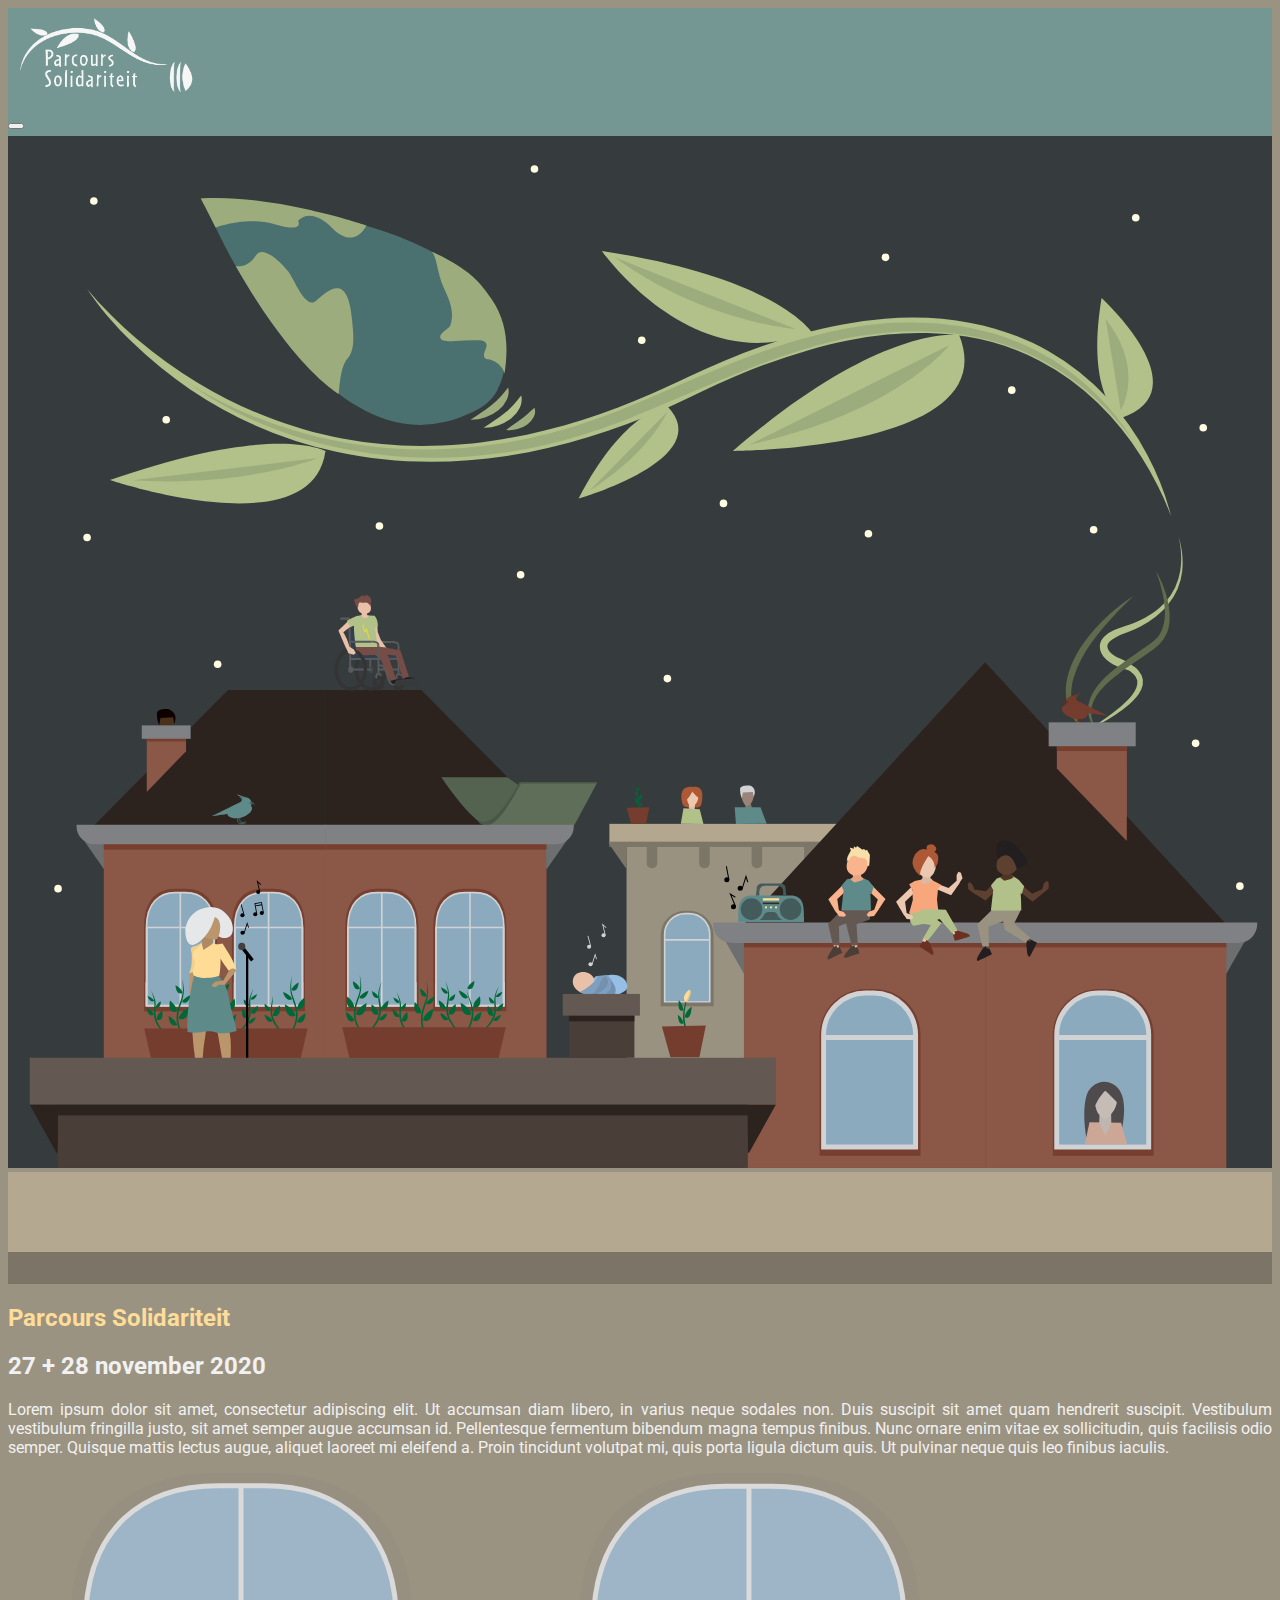
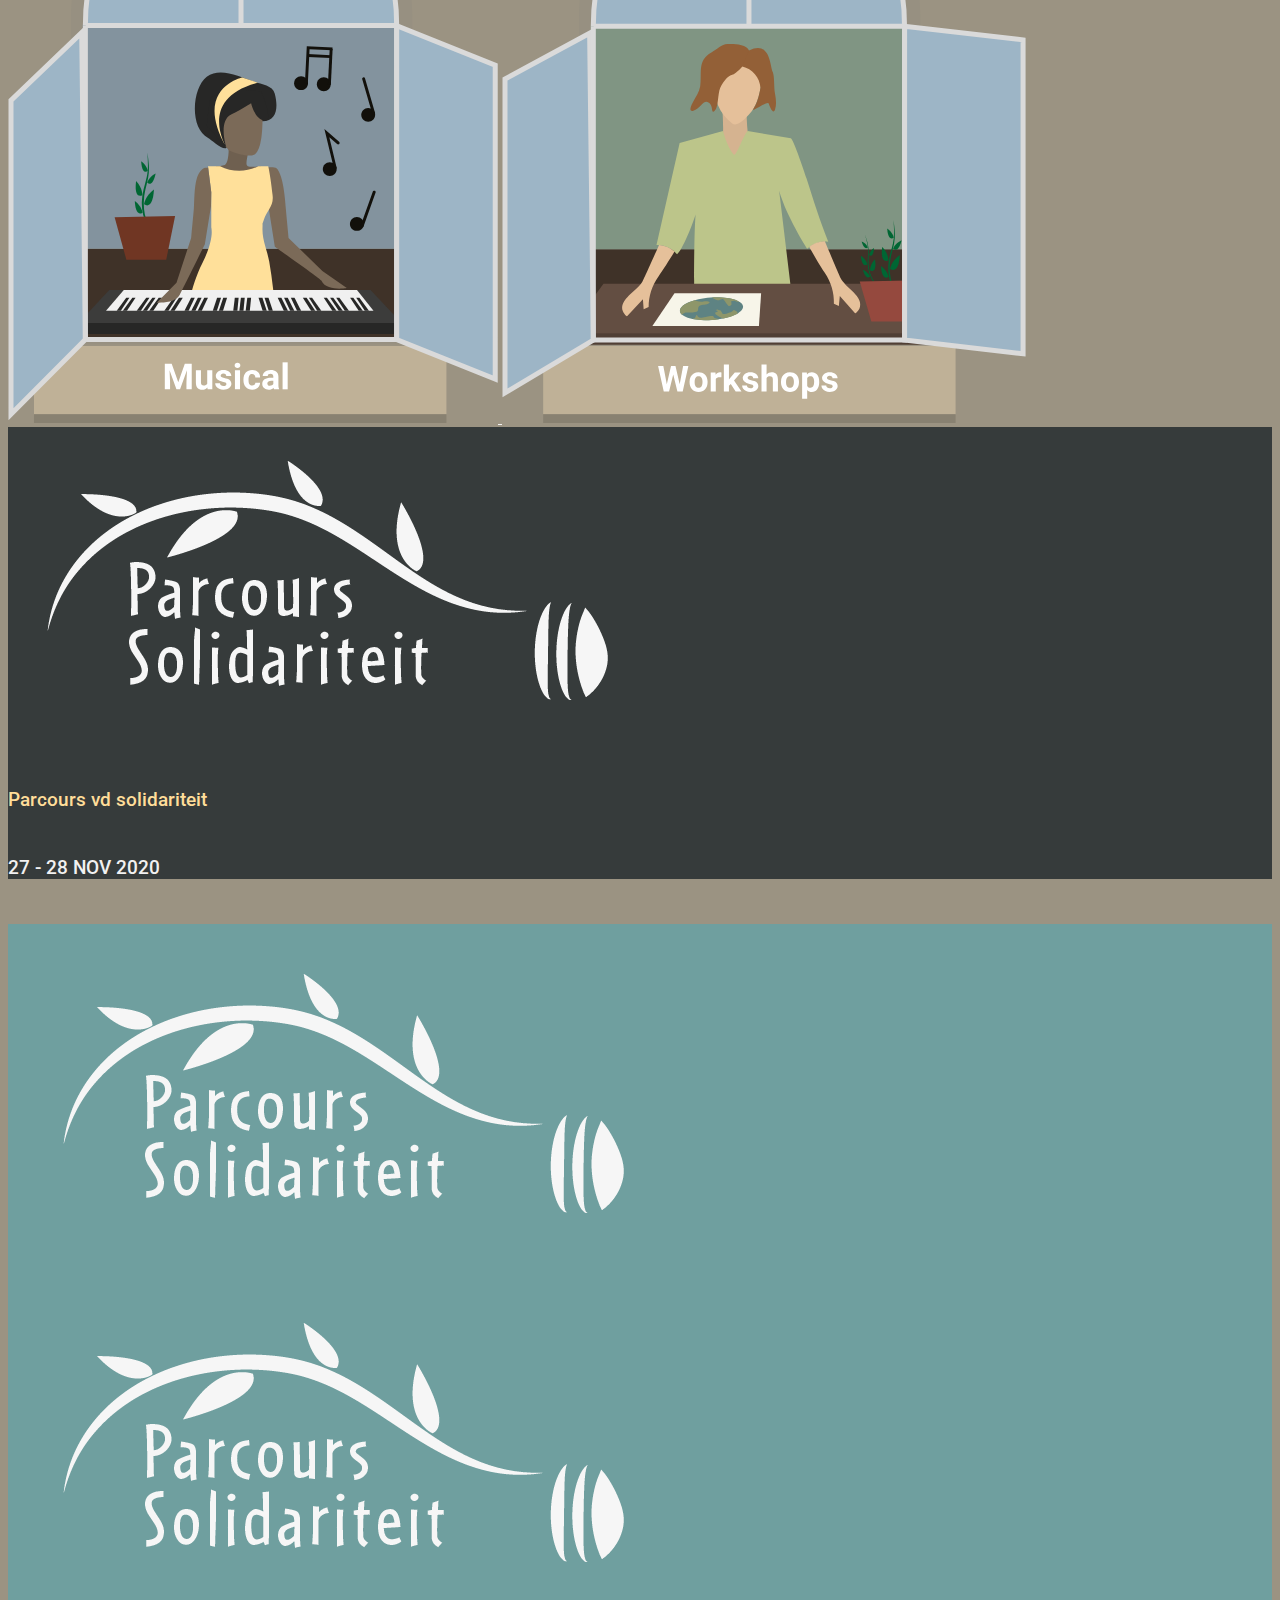
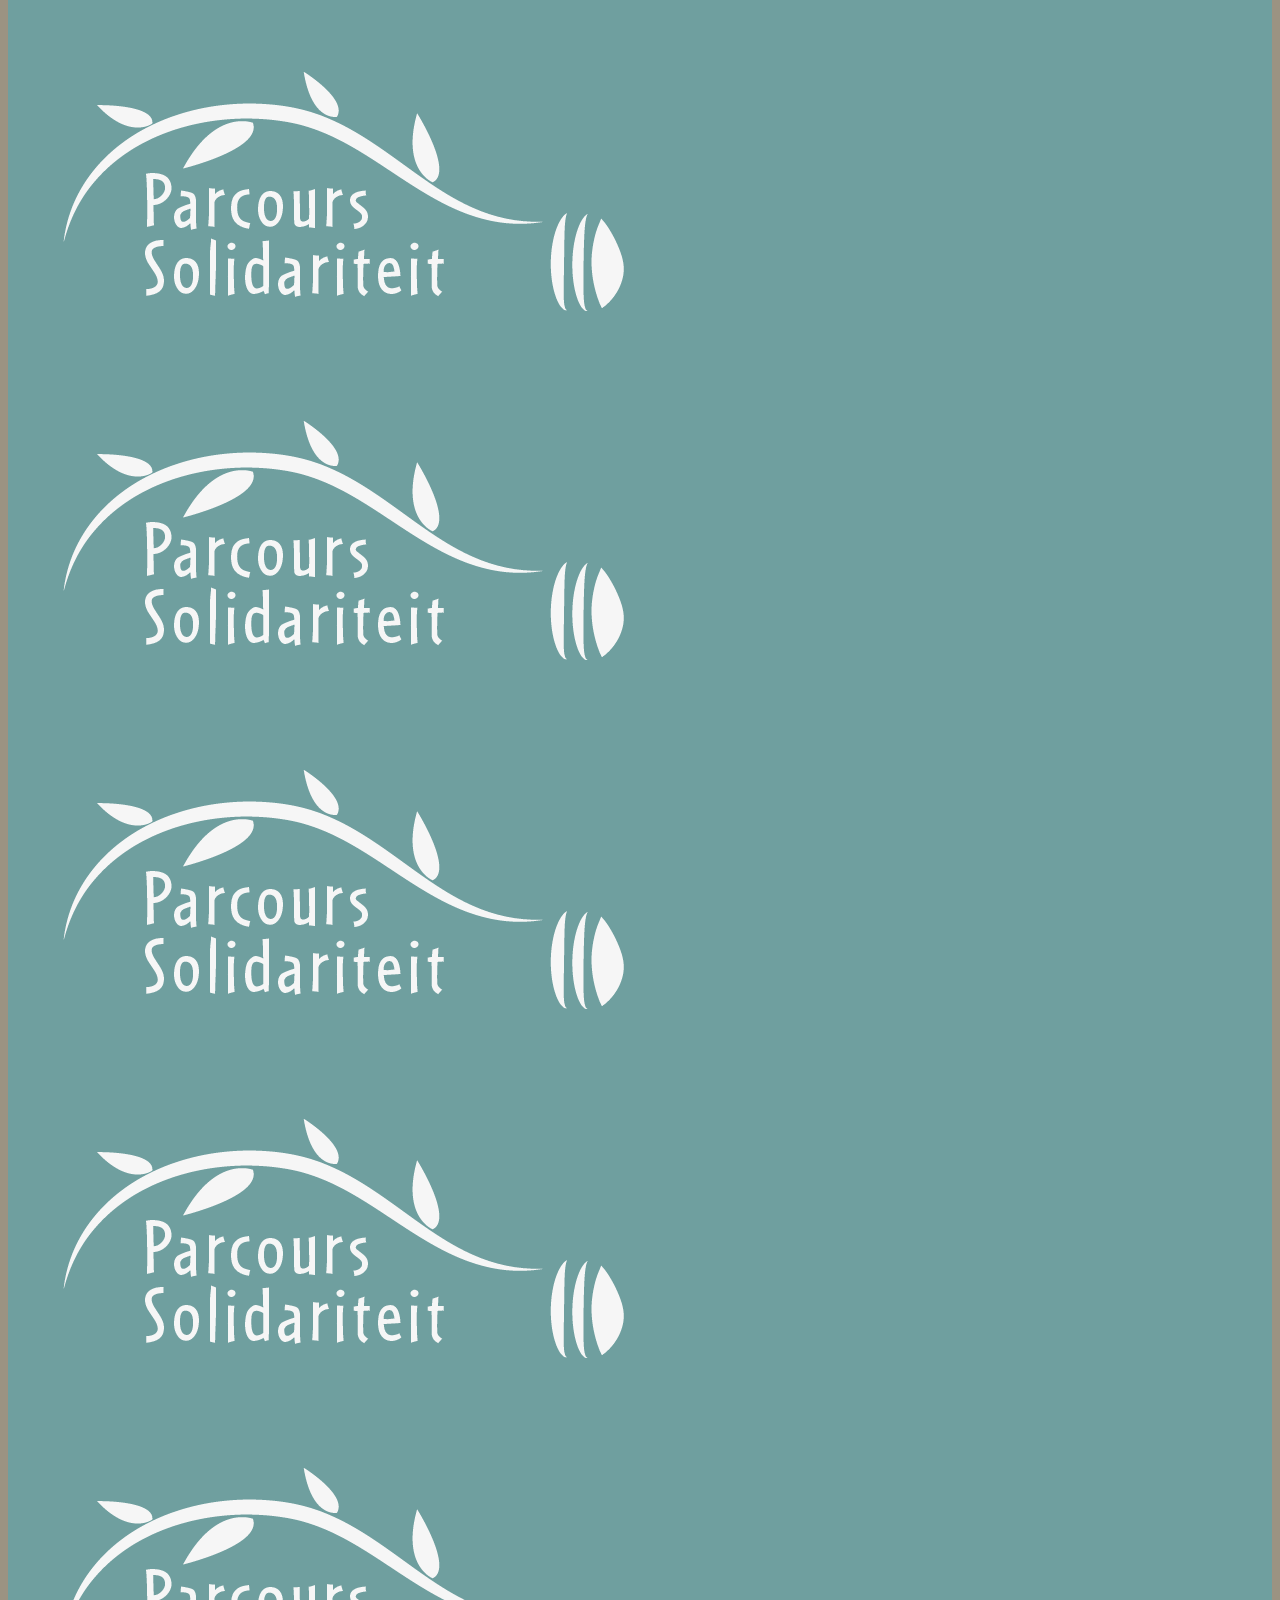
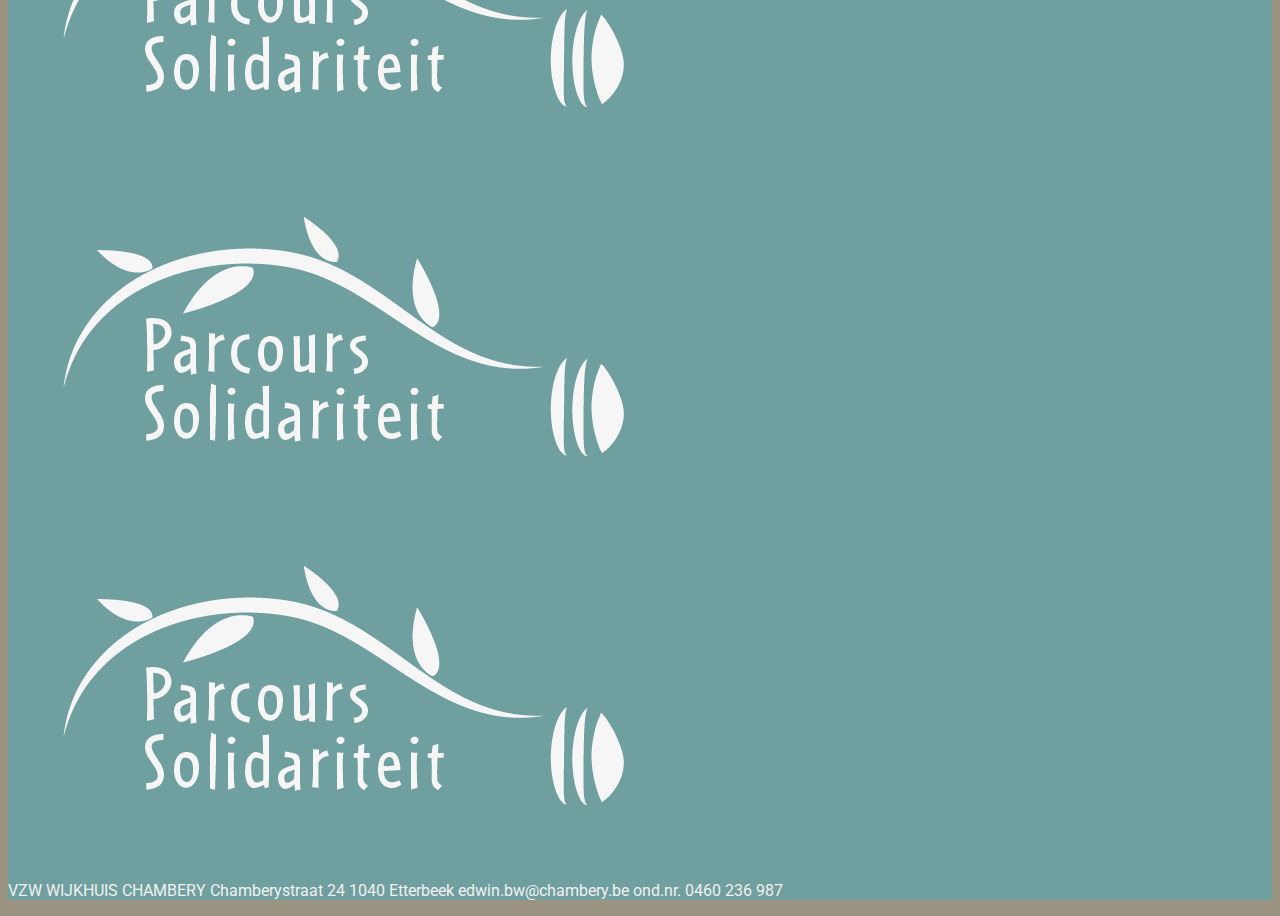
<file: home/index.html>
<!DOCTYPE html>
<html>
  <head>
    <meta charset="utf-8" />
    <title>Parcours solidariteit</title>
    <meta name="description" content="Homepagina" />
    <meta name="viewport" content="width=device-width, initial-scale=1" />
    <link
      rel="stylesheet"
      href="https://stackpath.bootstrapcdn.com/bootstrap/4.5.0/css/bootstrap.min.css"
      integrity="sha384-9aIt2nRpC12Uk9gS9baDl411NQApFmC26EwAOH8WgZl5MYYxFfc+NcPb1dKGj7Sk"
      crossorigin="anonymous"
    />
    <link rel="stylesheet" href="../global.css" />
    <link rel="stylesheet" href="style.css" />

    <script
      src="https://code.jquery.com/jquery-3.5.1.slim.min.js"
      integrity="sha384-DfXdz2htPH0lsSSs5nCTpuj/zy4C+OGpamoFVy38MVBnE+IbbVYUew+OrCXaRkfj"
      crossorigin="anonymous"
    ></script>
    <script
      src="https://cdn.jsdelivr.net/npm/popper.js@1.16.0/dist/umd/popper.min.js"
      integrity="sha384-Q6E9RHvbIyZFJoft+2mJbHaEWldlvI9IOYy5n3zV9zzTtmI3UksdQRVvoxMfooAo"
      crossorigin="anonymous"
    ></script>
    <script
      src="https://stackpath.bootstrapcdn.com/bootstrap/4.5.0/js/bootstrap.min.js"
      integrity="sha384-OgVRvuATP1z7JjHLkuOU7Xw704+h835Lr+6QL9UvYjZE3Ipu6Tp75j7Bh/kR0JKI"
      crossorigin="anonymous"
    ></script>
  </head>
  <body>
    <div class="container col-12">
      <header class="row">
        <div class="col-lg-5 d-none d-lg-block"></div>

        <a href="#" class="col-2 d-none d-lg-block">
          <img
            class="img-fluid logo"
            src="/media/Logo-Solidariteit/logo-nl-wit.png"
          />
        </a>
        <nav class="navbar navbar-expand-lg navbar-dark col-lg-5 col-12">
          <button
            class="navbar-toggler"
            type="button"
            data-toggle="collapse"
            data-target="#navbarNav"
            aria-controls="navbarNav"
            aria-expanded="false"
            aria-label="Toggle navigation"
          >
            <span class="navbar-toggler-icon"></span>
          </button>
          <div class="collapse navbar-collapse" id="navbarNav">
            <ul class="navbar-nav">
              <li class="d-flex nav-item active dropdown align-items-center">
                <a href="#" class="nav-link">Musical</a>
                <a
                  href="#"
                  class="nav-link dropdown-toggle dropdown-toggle-split"
                  data-toggle="dropdown"
                  aria-haspopup="true"
                  aria-expanded="false"
                >
                  <span class="sr-only">Toggle Dropdown</span>
                </a>
                <div class="dropdown-menu" aria-labelledby="navbarDropdown">
                  <a class="dropdown-item" href="#">Bouwers</a>
                  <a class="dropdown-item" href="#">Bedenkers</a>
                  <a class="dropdown-item" href="#">Zangers</a>
                  <a class="dropdown-item" href="#">Dansers</a>
                  <div class="dropdown-divider"></div>
                  <a class="dropdown-item" href="#">Repetitieschema</a>
                </div>
              </li>
              <li class="nav-item">
                <a class="nav-link" href="#">Workshops</a>
              </li>
              <li class="nav-item">
                <a class="nav-link" href="#">Doe mee!</a>
              </li>
            </ul>
          </div>
        </nav>
      </header>
      <section class="row">
        <div class="col-12 p-0">
          <img class="img-fluid" src="/media/top-illustration.svg" />
        </div>
      </section>

      <section class="row tussenboord"></section>

      <section class="row tussenboord2"></section>

      <section class="row principal d-flex justify-content-center">
        <div class="col-lg-10 col-12 d-flex justify-content-between pt-5">
          <h2 class="yellow">Parcours Solidariteit</h2>
          <h2>27 + 28 november 2020</h2>
        </div>
      </section>

      <section class="row principal d-flex justify-content-center">
        <div class="col-lg-10 col-12 pt-5">
          <p>
            Lorem ipsum dolor sit amet, consectetur adipiscing elit. Ut accumsan
            diam libero, in varius neque sodales non. Duis suscipit sit amet
            quam hendrerit suscipit. Vestibulum vestibulum fringilla justo, sit
            amet semper augue accumsan id. Pellentesque fermentum bibendum magna
            tempus finibus. Nunc ornare enim vitae ex sollicitudin, quis
            facilisis odio semper. Quisque mattis lectus augue, aliquet laoreet
            mi eleifend a. Proin tincidunt volutpat mi, quis porta ligula dictum
            quis. Ut pulvinar neque quis leo finibus iaculis.
          </p>
        </div>
      </section>

      <section class="row principal d-flex justify-content-center my-5">
        <div class="col-9 d-flex justify-content-around flex-wrap py-3">
          <a href="#" class="col-12 col-lg-5 px-lg-5 mb-5">
            <img class="img-fluid" src="/media/SVG/venster-musical-knop.svg" />
          </a>
          <a href="#" class="col-12 col-lg-5 px-lg-5">
            <img
              class="img-fluid"
              src="/media/SVG/venster-workshops-knop.svg"
            />
          </a>
        </div>
      </section>

      <footer class="row mt-5">
        <div class="footer-1 d-flex py-4 col-12">
          <div class="col-lg-2 col-4 pl-2">
            <img
              class="img-fluid"
              src="/media/Logo-Solidariteit/logo-nl-wit.png"
            />
          </div>
          <div class="col-8 d-none d-lg-block"></div>
          <div class="col-lg-2 d-flex flex-column justify-content-end">
            <h6 class="yellow mb-0">Parcours vd solidariteit</h6>
            <h6>27 - 28 NOV 2020</h6>
          </div>
        </div>
        <div class="footer-2 d-flex pt-5 col-12 flex-wrap">
          <div class="col-12 d-flex sponsers">
            <a href="#" class=""
              ><img
                class="img-fluid"
                src="/media/Logo-Solidariteit/logo-nl-wit.png"
            /></a>
            <a href="#" class=""
              ><img
                class="img-fluid"
                src="/media/Logo-Solidariteit/logo-nl-wit.png"
            /></a>
            <a href="#" class=""
              ><img
                class="img-fluid"
                src="/media/Logo-Solidariteit/logo-nl-wit.png"
            /></a>
            <a href="#" class=""
              ><img
                class="img-fluid"
                src="/media/Logo-Solidariteit/logo-nl-wit.png"
            /></a>
            <a href="#" class=""
              ><img
                class="img-fluid"
                src="/media/Logo-Solidariteit/logo-nl-wit.png"
            /></a>
            <a href="#" class=""
              ><img
                class="img-fluid"
                src="/media/Logo-Solidariteit/logo-nl-wit.png"
            /></a>
            <a href="#" class=""
              ><img
                class="img-fluid"
                src="/media/Logo-Solidariteit/logo-nl-wit.png"
            /></a>
            <a href="#" class=""
              ><img
                class="img-fluid"
                src="/media/Logo-Solidariteit/logo-nl-wit.png"
            /></a>
            <a href="#" class=""
              ><img
                class="img-fluid"
                src="/media/Logo-Solidariteit/logo-nl-wit.png"
            /></a>
          </div>
          <p class="text-center col-12 py-1 voetnoot">
            VZW WIJKHUIS CHAMBERY Chamberystraat 24 1040 Etterbeek
            edwin.bw@chambery.be ond.nr. 0460 236 987
          </p>
        </div>
      </footer>
    </div>
  </body>
</html>
</file>
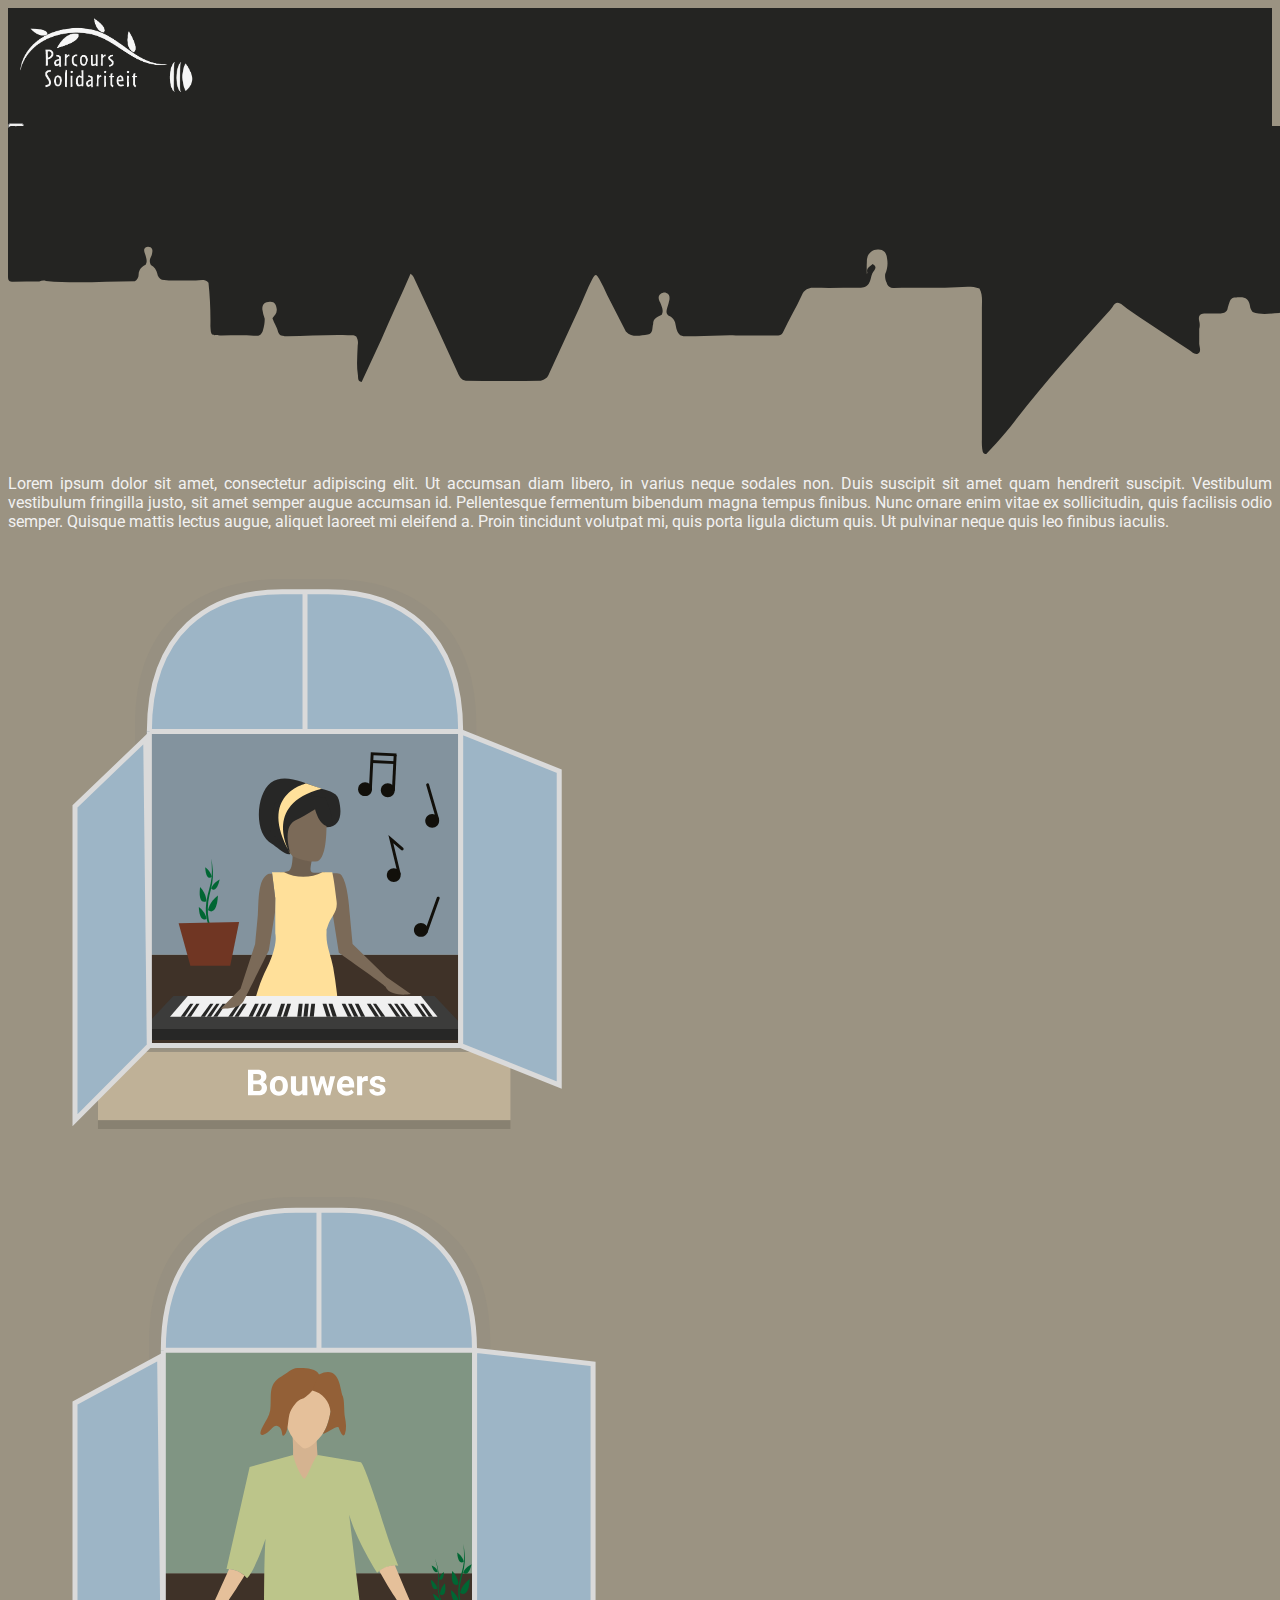
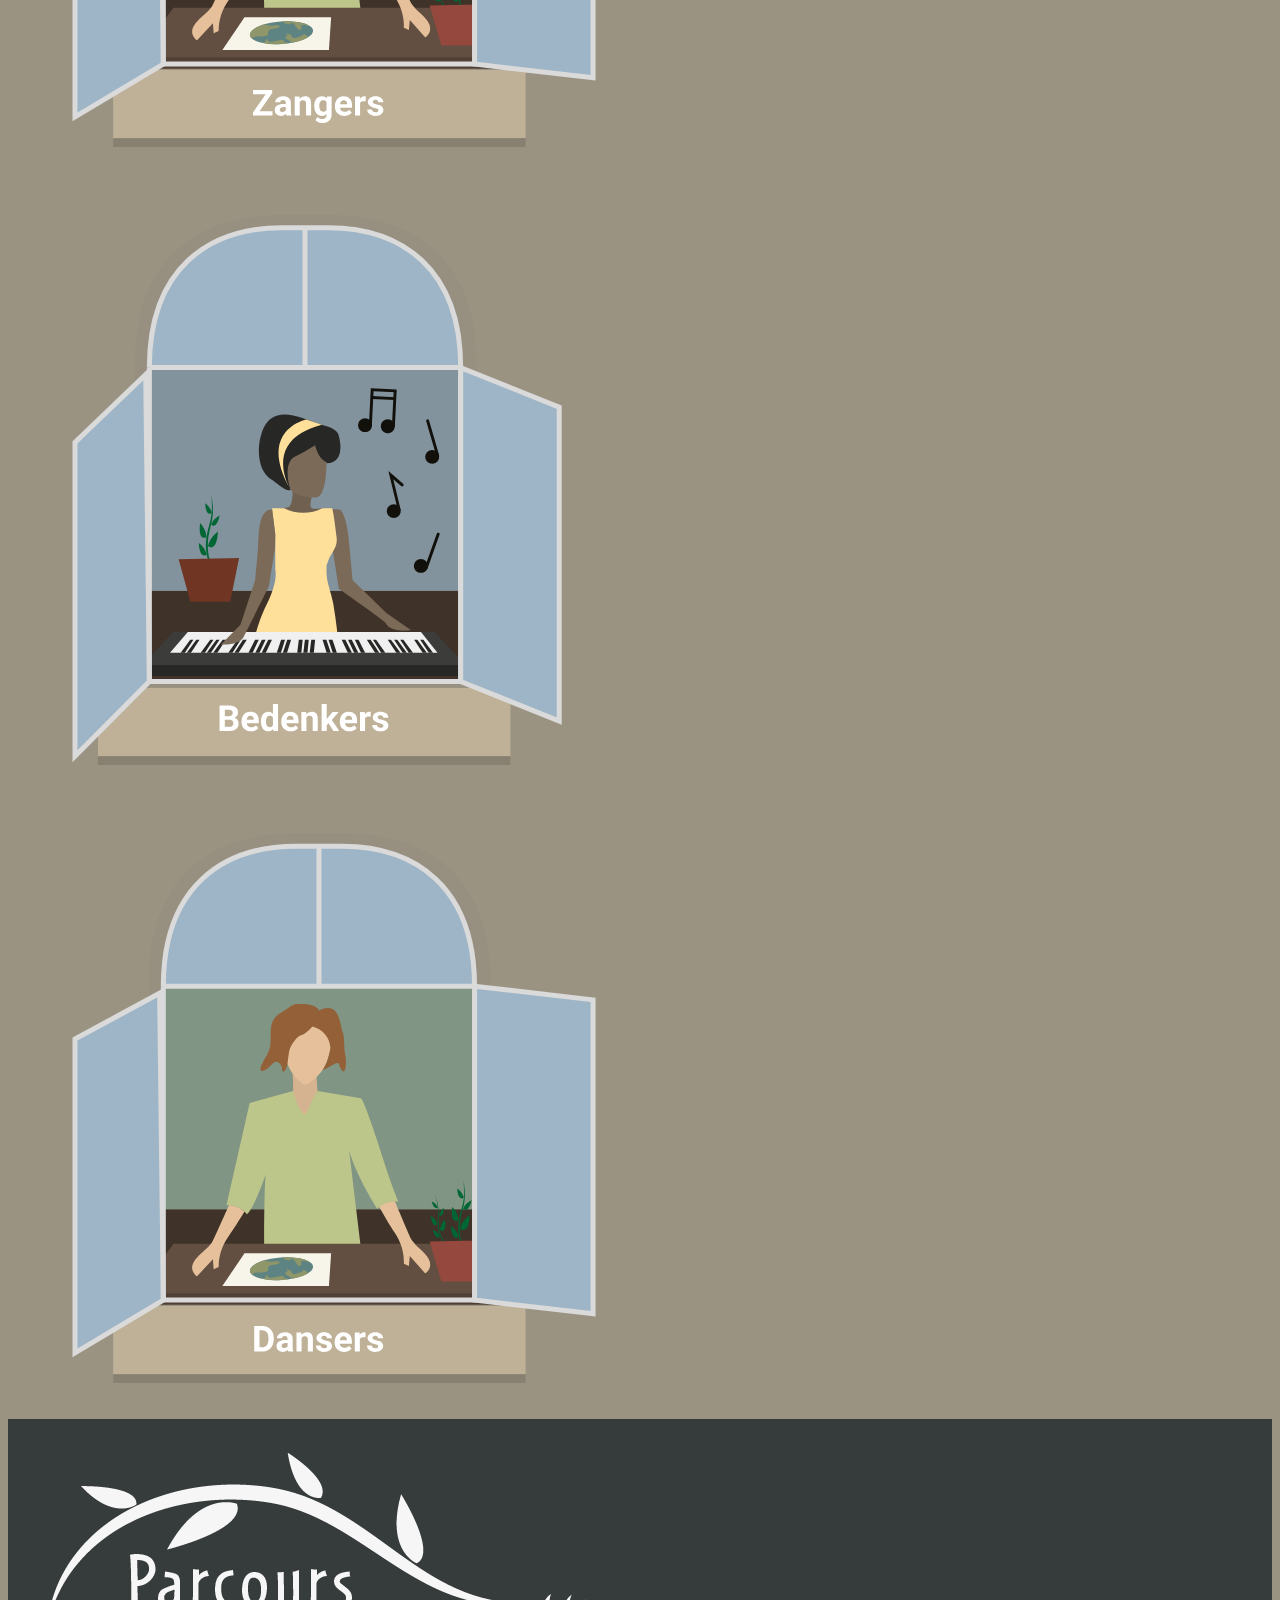
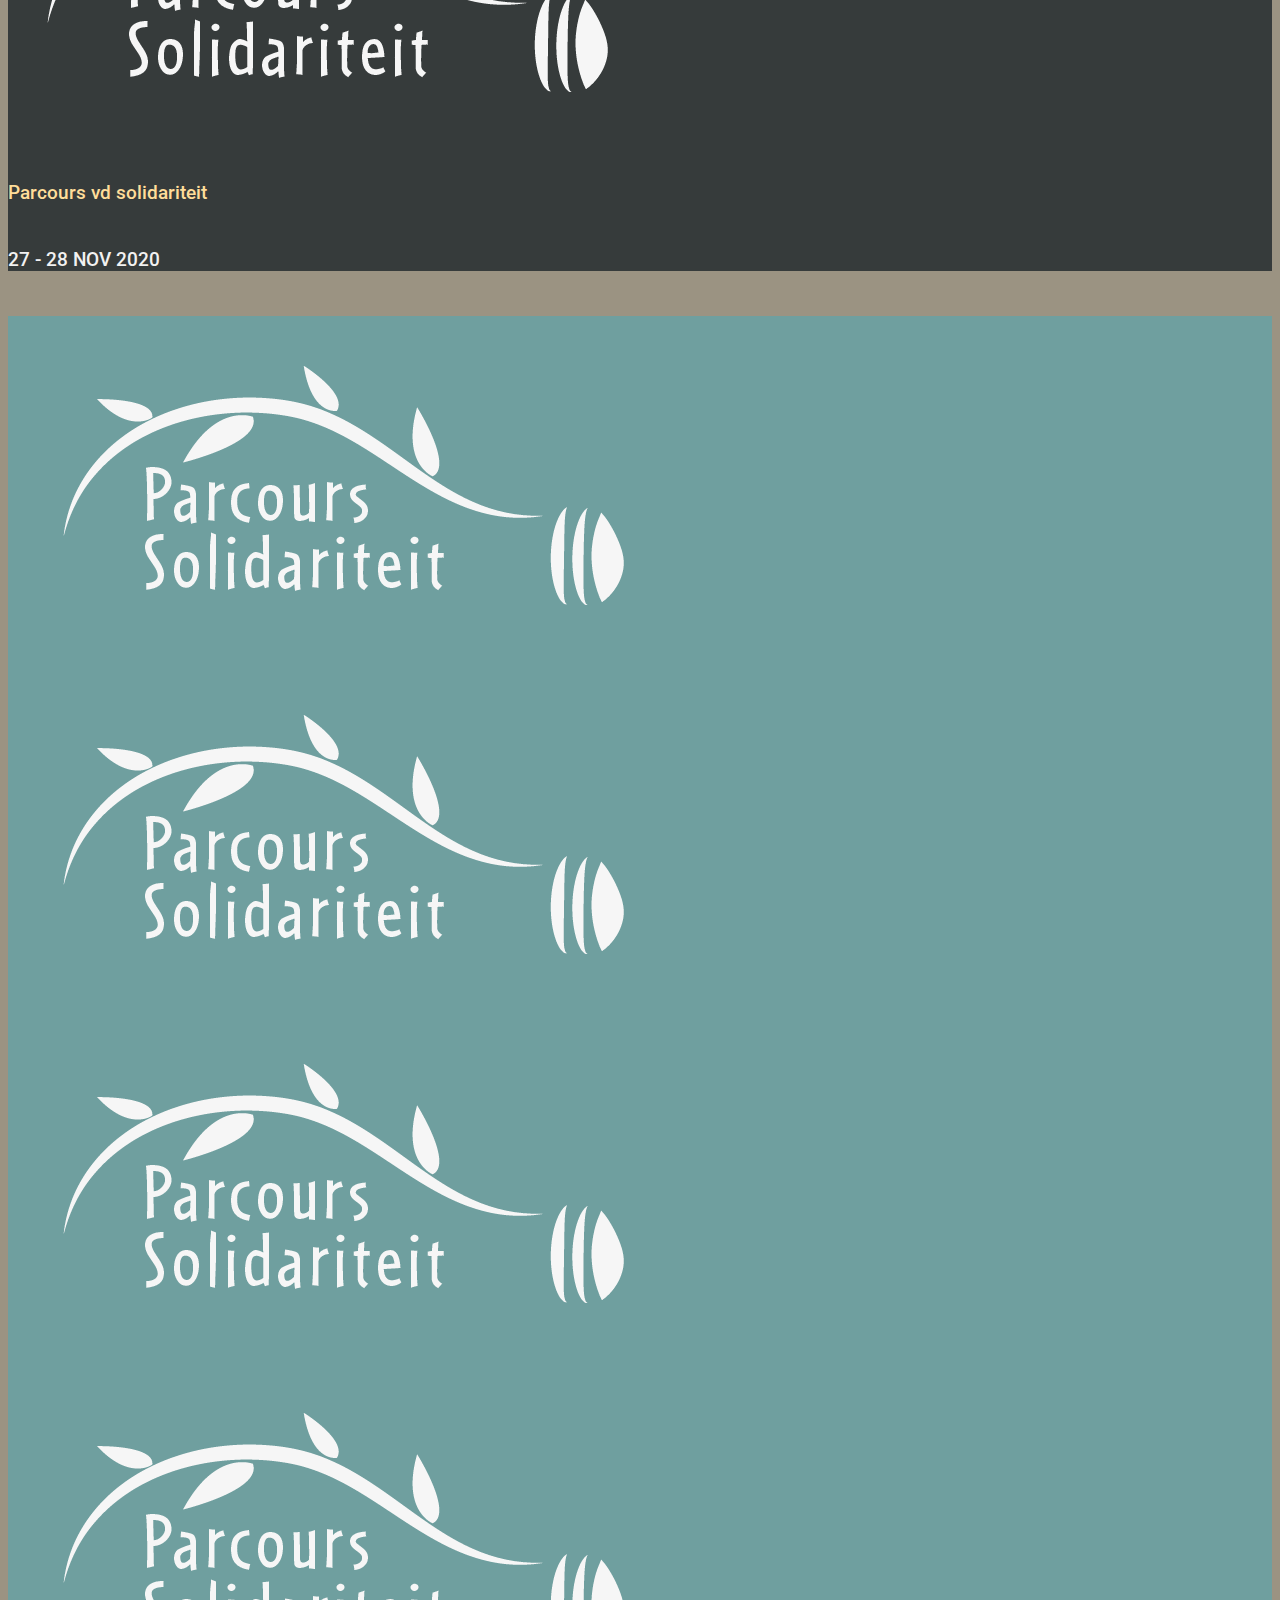
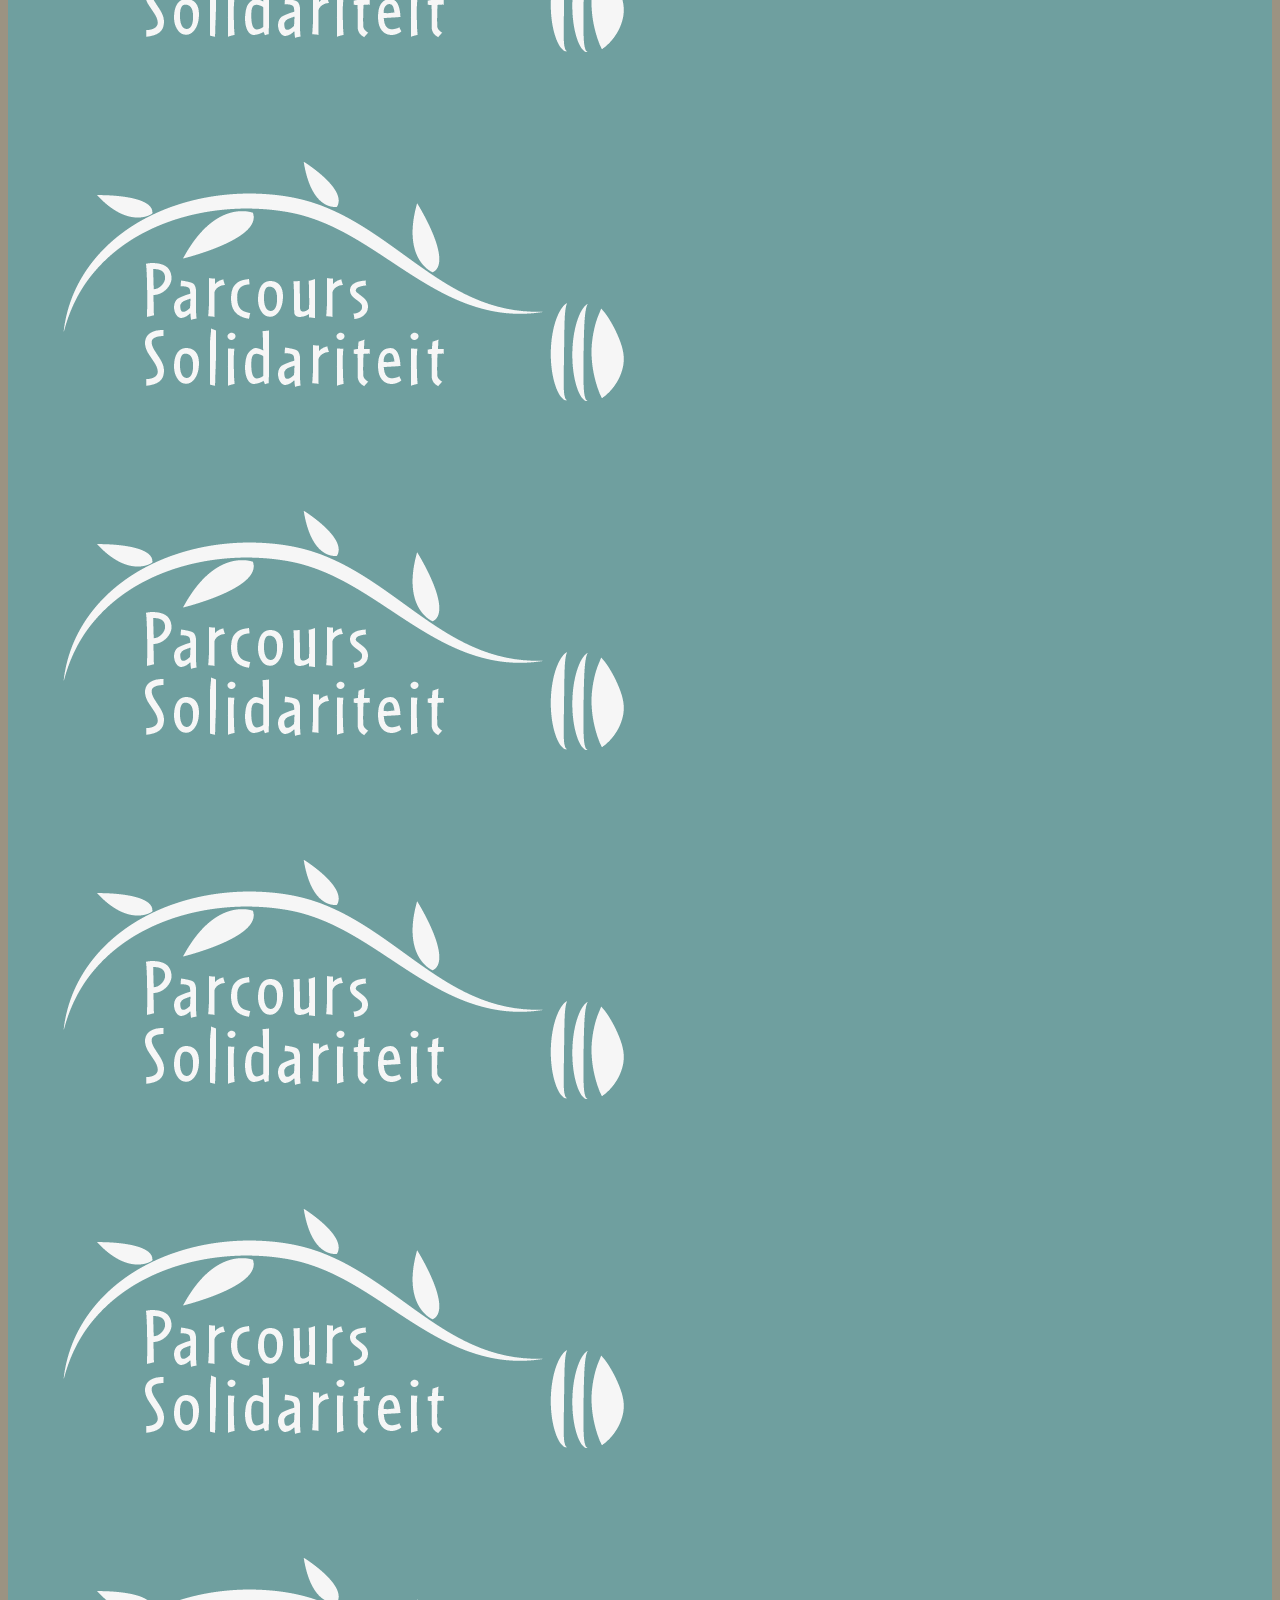
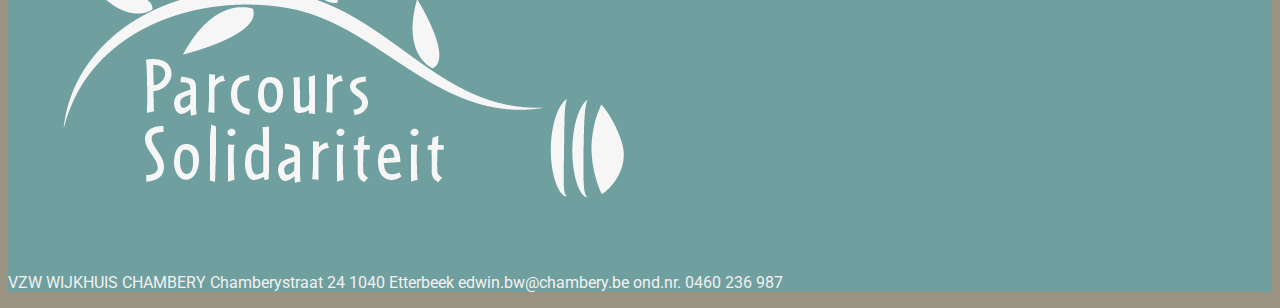
<file: musical/index.html>
<!DOCTYPE html>
<html>
  <head>
    <meta charset="utf-8" />
    <title>Musical</title>
    <meta name="description" content="" />
    <meta name="viewport" content="width=device-width, initial-scale=1" />
    <link
      rel="stylesheet"
      href="https://stackpath.bootstrapcdn.com/bootstrap/4.5.0/css/bootstrap.min.css"
      integrity="sha384-9aIt2nRpC12Uk9gS9baDl411NQApFmC26EwAOH8WgZl5MYYxFfc+NcPb1dKGj7Sk"
      crossorigin="anonymous"
    />
    <link rel="stylesheet" href="../global.css" />
    <link rel="stylesheet" href="style.css" />

    <script
      src="https://code.jquery.com/jquery-3.5.1.slim.min.js"
      integrity="sha384-DfXdz2htPH0lsSSs5nCTpuj/zy4C+OGpamoFVy38MVBnE+IbbVYUew+OrCXaRkfj"
      crossorigin="anonymous"
    ></script>
    <script
      src="https://cdn.jsdelivr.net/npm/popper.js@1.16.0/dist/umd/popper.min.js"
      integrity="sha384-Q6E9RHvbIyZFJoft+2mJbHaEWldlvI9IOYy5n3zV9zzTtmI3UksdQRVvoxMfooAo"
      crossorigin="anonymous"
    ></script>
    <script
      src="https://stackpath.bootstrapcdn.com/bootstrap/4.5.0/js/bootstrap.min.js"
      integrity="sha384-OgVRvuATP1z7JjHLkuOU7Xw704+h835Lr+6QL9UvYjZE3Ipu6Tp75j7Bh/kR0JKI"
      crossorigin="anonymous"
    ></script>
  </head>
  <body>
    <div class="container col-12">
      <header class="row">
        <div class="col-lg-5 d-none d-lg-block"></div>

        <a href="#" class="col-2 d-none d-lg-block">
          <img
            class="img-fluid logo"
            src="/media/Logo-Solidariteit/logo-nl-wit.png"
          />
        </a>
        <nav class="navbar navbar-expand-lg navbar-dark col-lg-5 col-12">
          <button
            class="navbar-toggler"
            type="button"
            data-toggle="collapse"
            data-target="#navbarNav"
            aria-controls="navbarNav"
            aria-expanded="false"
            aria-label="Toggle navigation"
          >
            <span class="navbar-toggler-icon"></span>
          </button>
          <div class="collapse navbar-collapse" id="navbarNav">
            <ul class="navbar-nav">
              <li class="nav-item active dropdown">
                <a
                  class="nav-link dropdown-toggle"
                  href="#"
                  id="navbarDropdown"
                  role="button"
                  data-toggle="dropdown"
                  aria-haspopup="true"
                  aria-expanded="false"
                >
                  Musical <span class="sr-only">(current)</span>
                </a>
                <div class="dropdown-menu" aria-labelledby="navbarDropdown">
                  <a class="dropdown-item" href="#">Bouwers</a>
                  <a class="dropdown-item" href="#">Bedenkers</a>
                  <a class="dropdown-item" href="#">Zangers</a>
                  <a class="dropdown-item" href="#">Dansers</a>
                  <div class="dropdown-divider"></div>
                  <a class="dropdown-item" href="#">Repetitieschema</a>
                </div>
              </li>
              <li class="nav-item">
                <a class="nav-link" href="#">Workshops</a>
              </li>
              <li class="nav-item">
                <a class="nav-link" href="#">Doe mee!</a>
              </li>
            </ul>
          </div>
        </nav>
      </header>
      <div class="row">
        <img class="img-fluid menu-graphics" src="/media/Vector.svg" />
      </div>
      <section class="row mt-5 d-flex justify-content-center">
        <div class="col-lg-10 col-12">
          <p>
            Lorem ipsum dolor sit amet, consectetur adipiscing elit. Ut accumsan
            diam libero, in varius neque sodales non. Duis suscipit sit amet
            quam hendrerit suscipit. Vestibulum vestibulum fringilla justo, sit
            amet semper augue accumsan id. Pellentesque fermentum bibendum magna
            tempus finibus. Nunc ornare enim vitae ex sollicitudin, quis
            facilisis odio semper. Quisque mattis lectus augue, aliquet laoreet
            mi eleifend a. Proin tincidunt volutpat mi, quis porta ligula dictum
            quis. Ut pulvinar neque quis leo finibus iaculis.
          </p>
        </div>
      </section>
      <section class="row mt-5 d-flex justify-content-center">
        <div class="col-lg-10 col-12 d-flex flex-wrap vensters">
          <a href="#" class="col-12 col-lg-6 px-lg-5">
            <img class="img-fluid" src="/media/SVG/venster-bouwers-knop.svg" />
          </a>
          <a href="#" class="col-12 col-lg-6 px-lg-5">
            <img class="img-fluid" src="/media/SVG/venster-zangers-knop.svg" />
          </a>
          <a href="#" class="col-12 col-lg-6 px-lg-5">
            <img
              class="img-fluid"
              src="/media/SVG/venster-bedenkers-knop.svg"
            />
          </a>
          <a href="#" class="col-12 col-lg-6 px-lg-5">
            <img class="img-fluid" src="/media/SVG/venster-dansers-knop.svg" />
          </a>
        </div>
      </section>

      <footer class="row mt-5">
        <div class="footer-1 d-flex py-4 col-12">
          <div class="col-lg-2 col-4 pl-2">
            <img
              class="img-fluid"
              src="/media/Logo-Solidariteit/logo-nl-wit.png"
            />
          </div>
          <div class="col-8 d-none d-lg-block"></div>
          <div class="col-lg-2 d-flex flex-column justify-content-end">
            <h6 class="yellow mb-0">Parcours vd solidariteit</h6>
            <h6>27 - 28 NOV 2020</h6>
          </div>
        </div>
        <div class="footer-2 d-flex pt-5 col-12 flex-wrap">
          <div class="col-12 d-flex sponsers">
            <a href="#" class=""
              ><img
                class="img-fluid"
                src="/media/Logo-Solidariteit/logo-nl-wit.png"
            /></a>
            <a href="#" class=""
              ><img
                class="img-fluid"
                src="/media/Logo-Solidariteit/logo-nl-wit.png"
            /></a>
            <a href="#" class=""
              ><img
                class="img-fluid"
                src="/media/Logo-Solidariteit/logo-nl-wit.png"
            /></a>
            <a href="#" class=""
              ><img
                class="img-fluid"
                src="/media/Logo-Solidariteit/logo-nl-wit.png"
            /></a>
            <a href="#" class=""
              ><img
                class="img-fluid"
                src="/media/Logo-Solidariteit/logo-nl-wit.png"
            /></a>
            <a href="#" class=""
              ><img
                class="img-fluid"
                src="/media/Logo-Solidariteit/logo-nl-wit.png"
            /></a>
            <a href="#" class=""
              ><img
                class="img-fluid"
                src="/media/Logo-Solidariteit/logo-nl-wit.png"
            /></a>
            <a href="#" class=""
              ><img
                class="img-fluid"
                src="/media/Logo-Solidariteit/logo-nl-wit.png"
            /></a>
            <a href="#" class=""
              ><img
                class="img-fluid"
                src="/media/Logo-Solidariteit/logo-nl-wit.png"
            /></a>
          </div>
          <p class="text-center col-12 py-1 voetnoot">
            VZW WIJKHUIS CHAMBERY Chamberystraat 24 1040 Etterbeek
            edwin.bw@chambery.be ond.nr. 0460 236 987
          </p>
        </div>
      </footer>
    </div>
  </body>
</html>
</file>
<file: global.css>
@import url("https://fonts.googleapis.com/css2?family=Roboto:wght@400;500;700&display=swap");

/* exceptions */
/* weird wordpress thing */
header {
  /* margin-top: -32px; */
}

#site-header,
.menu-modal.cover-modal.header-footer-group,
.skip-link.screen-reader-tex {
  display: none;
}

/* globals */
body {
  font-family: "Roboto", sans-serif;
  background-color: #9b9382;
  color: #f2f1f1;
}

p {
  text-align: justify;
}

h6 {
  font-weight: 500;
  font-size: 1.2em;
}

a {
  color: #f2f1f1;
}

a:hover {
  color: #ffdd99;
  text-decoration: none;
}

.yellow {
  color: #ffdd99;
}

@media only screen and (max-device-width: 768px) {
  h2 {
    font-size: 1.2em;
  }
  header {
    height: 4em;
  }
}

/* navbar */
header {
  height: 8em;
}

header .logo {
  width: 12em;
}

nav {
  font-weight: 500;
  font-size: 1.2em;
}

.nav-link {
  color: #f2f1f1 !important;
}

.nav-link:hover {
  color: #ffdd99 !important;
}

.nav-item {
  padding: 0 0.5em;
}

#navbarNav.show {
  z-index: 2;
  background: rgba(0, 0, 0, 0.8);
}

/* footer */
.footer-1 {
  background: #363b3b;
}

.footer-2 {
  background: #6f9f9f;
}

.sponsers img {
  padding: 1em;
}

@media only screen and (max-device-width: 768px) {
  .voetnoot {
    font-size: 0.5rem;
  }
}
</file>
<file: home/style.css>
.sponser {
  border: 1px solid black;
  height: 3em;
  width: 8em;
}
header {
  background-color: #759794;
}

.tussenboord {
  background-color: #b4a890;
  height: 5em;
}
.tussenboord2 {
  background-color: #7c7567;
  height: 2em;
}
.principal {
  background-color: #9b9382;
}

@media only screen and (max-device-width: 768px) {
  .tussenboord {
    height: 2em;
  }
  .tussenboord2 {
    height: 1em;
  }
}
</file>
<file: musical/style.css>
.menu-graphics {
  margin-top: -10px;
}

.vensters img {
  padding: 2em 4em;
}

header {
  background: #242422;
}

@media only screen and (max-device-width: 768px) {
  .vensters img {
    padding: 1em 1em;
  }
}
</file>
